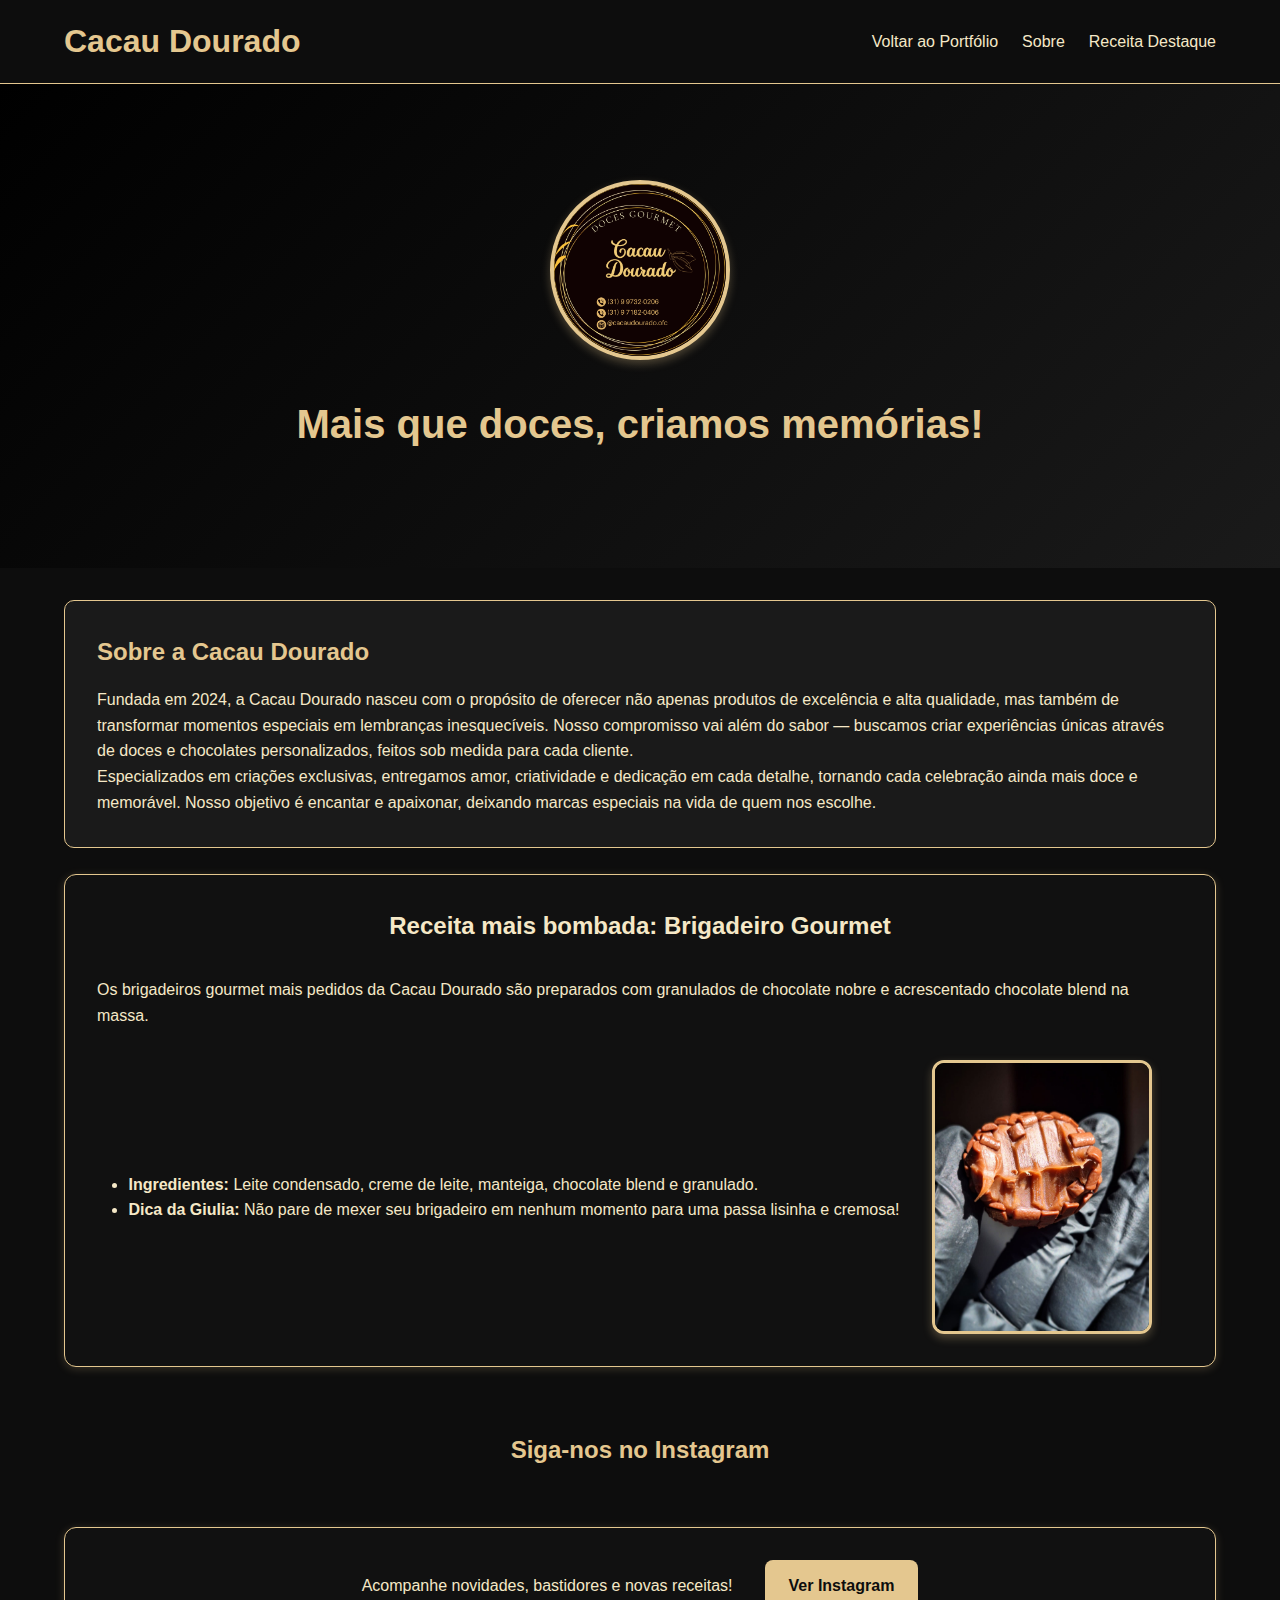
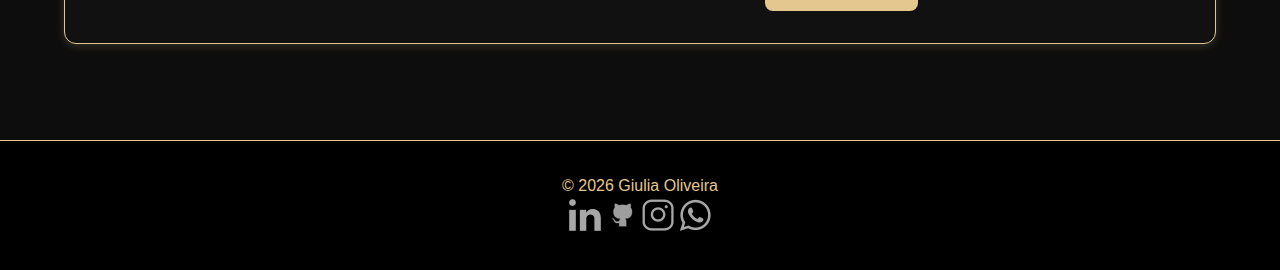
<file: cacau.html>
<!DOCTYPE html>
<html lang="pt-BR">
<head>
  <meta charset="UTF-8">
  <meta name="viewport" content="width=device-width, initial-scale=1.0">
  <title>Cacau Dourado - Doces Gourmet</title>
  <link rel="stylesheet" href="style.css">
</head>

<body>
  <header>
    <div class="container">
      <h1>Cacau Dourado</h1>
      <nav>
        <ul>
          <li><a href="index.html">Voltar ao Portfólio</a></li>
          <li><a href="#sobre">Sobre</a></li>
          <li><a href="#sobre">Receita Destaque</a></li>
        </ul>
      </nav>
    </div>
  </header>

  <main>

    <section id="hero">
      <img src="imagens/logo.png" alt="Foto logo cacau dourado" class="foto-perfil">
      <h2>Mais que doces, criamos memórias!</h2>
    
    </section>

    <section id="sobre" class="container">
      <h2>Sobre a Cacau Dourado</h2>
      <p>Fundada em 2024, a Cacau Dourado nasceu com o propósito de oferecer não apenas produtos de excelência e alta qualidade, mas também de transformar momentos especiais em lembranças inesquecíveis.
         Nosso compromisso vai além do sabor — buscamos criar experiências únicas através de doces e chocolates personalizados, feitos sob medida para cada cliente.</p>

        <p>Especializados em criações exclusivas, entregamos amor, criatividade e dedicação em cada detalhe, tornando cada celebração ainda mais doce e memorável. 
          Nosso objetivo é encantar e apaixonar, deixando marcas especiais na vida de quem nos escolhe.</p>
    </section>
<br>  
    <section id="projetoS" class="container">
      
      <div class="projeto-box">
        <h2>Receita mais bombada: Brigadeiro Gourmet</h2>
      <p>Os brigadeiros gourmet mais pedidos da Cacau Dourado são preparados com granulados de chocolate nobre e acrescentado chocolate blend na massa.</p>
      <ul>
        <li><strong>Ingredientes:</strong> Leite condensado, creme de leite, manteiga, chocolate blend e granulado.</li>
        <li><strong>Dica da Giulia:</strong> Não pare de mexer seu brigadeiro em nenhum momento para uma passa lisinha e cremosa!</li>
      </ul>
      <img src="imagens/DOCE.jpg" alt="Brigadeiro" class="imagem-projeto">
      </div>
    </section>

    <section id="projetos" class="container">
      <h2>Siga-nos no Instagram</h2><br>
      <div class="projeto-box">      
      <p>Acompanhe novidades, bastidores e novas receitas!</p>
      <a href="https://www.instagram.com/p/DIrH5q9s3Jz/?igsh=MXN3MHlwc290dTg2eg==" target="_blank" class="botao-git">Ver Instagram</a>
    </div>
    </section>

  </main>

 <footer>
    <p>© <span id="ano"></span> Giulia Oliveira</p>
    <p>
      <div class="social-icons">
  <a href="https://www.linkedin.com/in/giuliamariaandradeoliveira/" target="_blank">
    <img src="imagens/linkedin.png" alt="LinkedIn" class="icon-rede">
  </a>
  <a href="https://github.com/GiuliaMaria" target="_blank">
    <img src="imagens/github.png" alt="GitHub" class="icon-rede">
  </a>
  <a href="https://www.instagram.com/p/DIrH5q9s3Jz/?igsh=MXN3MHlwc290dTg2eg==" target="_blank">
    <img src="imagens/instagram.png" alt="Instagram" class="icon-rede">
  </a>
  <a href="https://wa.me/5531971820406" target="_blank">
    <img src="imagens/wpp.png" alt="WhatsApp" class="icon-rede">
  </a>

  <script src="script.js"></script>
</body>
</html>
</file>
<file: style.css>
/* ================================
   ESTILOS GERAIS
================================ */
* {
  margin: 0;
  padding: 0;
  box-sizing: border-box;
}

html {
  scroll-behavior: smooth;
}

body {
  font-family: "Segoe UI", Arial, sans-serif;
  line-height: 1.6;
  color: #f5e8c7; 
  background-color: #0d0d0d;
}

/* ================================
   VARIÁVEIS DE COR
================================ */
:root {
  --dourado: #e4c78f;
  --dourado-claro: #f5e8c7;
  --preto: #0d0d0d;
}

/* ================================
   LINK DE ACESSIBILIDADE
================================ */
.skip-link {
  position: absolute;
  top: -40px;
  left: 0;
  background: var(--dourado);
  color: var(--preto);
  padding: 8px;
  z-index: 100;
  transition: top 0.3s;
  border-radius: 4px;
}
.skip-link:focus {
  top: 0;
}

/* ================================
   CONTAINER PADRÃO
================================ */
.container {
  width: 90%;
  max-width: 1200px;
  margin: 0 auto;
}

/* ================================
   CABEÇALHO
================================ */
header {
  background: var(--preto);
  color: var(--dourado);
  padding: 1rem 0;
  border-bottom: 1px solid var(--dourado);
}

header > .container {
  display: flex;
  justify-content: space-between;
  align-items: center;
  flex-wrap: wrap;
}

#logo {
  font-size: 1.6rem;
  color: var(--dourado);
  font-weight: bold;
}

nav ul {
  list-style: none;
  display: flex;
  gap: 1.5rem;
}

nav a {
  color: var(--dourado-claro);
  text-decoration: none;
  transition: 0.3s;
}

nav a:hover {
  color: #fff;
}

/* ================================
   SEÇÃO HERO
================================ */
#hero {
  text-align: center;
  background: linear-gradient(135deg, #000000, #1a1a1a);
  color: var(--dourado-claro);
  padding: 6rem 2rem;
}

#hero h2 {
  font-size: 2.5rem;
  margin-bottom: 1rem;
  color: var(--dourado);
}

.foto-perfil {
  width: 180px;
  height: 180px;
  border-radius: 50%;
  object-fit: cover;
  border: 4px solid var(--dourado);
  box-shadow: 0 4px 10px rgba(228,199,143,0.3);
  margin-bottom: 1.5rem;
}

/* ================================
   SEÇÃO SOBRE
================================ */
#sobre {
  background: #1a1a1a;
  border: 1px solid var(--dourado);
  border-radius: 10px;
  padding: 2rem;
  margin-top: 2rem;
}

#sobre h2 {
  color: var(--dourado);
  margin-bottom: 1rem;
}

#sobre ul {
  list-style: square inside;
  margin-top: 1rem;
}

/* ================================
   SEÇÃO PROJETOS
================================ */
#projetos {
  padding: 4rem 0;
}

#projetos h2 {
  text-align: center;
  color: var(--dourado);
  margin-bottom: 2rem;
}

.projeto-box {
  display: flex;
  flex-wrap: wrap;
  align-items: center;
  justify-content: center;
  gap: 2rem;
  background: #111;
  border: 1px solid var(--dourado);
  border-radius: 12px;
  box-shadow: 0 2px 10px rgba(228,199,143,0.2);
  padding: 2rem;
}

.projeto-texto {
  max-width: 500px;
}

.projeto-texto h3 {
  color: var(--dourado);
  margin-bottom: 1rem;
}

.projeto-texto p {
  margin-bottom: 1.5rem;
}

.imagem-projeto {
  max-width: 220px;
  border-radius: 12px;
  border: 3px solid var(--dourado);
  box-shadow: 0 4px 10px rgba(228,199,143,0.3);
  transition: transform 0.3s ease;
}

.imagem-projeto:hover {
  transform: scale(1.05);
}

.botao-git {
  display: inline-block;
  background: var(--dourado);
  color: var(--preto);
  padding: 0.8rem 1.5rem;
  border-radius: 8px;
  text-decoration: none;
  font-weight: bold;
  transition: 0.3s;
}

.botao-git:hover {
  background: #f5e8c7;
  transform: scale(1.05);
}

/* ================================
   SEÇÃO CONTATO
================================ */
#contato {
  background: #1a1a1a;
  border: 1px solid var(--dourado);
  border-radius: 10px;
  padding: 2rem;
  margin-top: 2rem;
}

#contato h2 {
  color: var(--dourado);
  margin-bottom: 1rem;
}

form {
  display: flex;
  flex-direction: column;
  gap: 1rem;
  max-width: 500px;
}

input,
textarea,
button {
  padding: 0.8rem;
  border-radius: 5px;
  border: 1px solid var(--dourado);
  background: #111;
  color: var(--dourado-claro);
  font-size: 1rem;
}

input:focus,
textarea:focus {
  outline: none;
  border-color: #fff;
  box-shadow: 0 0 6px rgba(228,199,143,0.5);
}

button {
  background: var(--dourado);
  color: var(--preto);
  font-weight: bold;
  cursor: pointer;
  transition: 0.3s;
}

button:hover {
  background: #f5e8c7;
  transform: scale(1.05);
}

/* ================================
   RODAPÉ
================================ */
footer {
  background: #000;
  color: var(--dourado);
  text-align: center;
  padding: 2rem 1rem;
  margin-top: 2rem;
  border-top: 1px solid var(--dourado);
}

footer a {
  color: var(--dourado-claro);
  text-decoration: none;
}

footer a:hover {
  text-decoration: underline;
}

/* ================================
   RESPONSIVIDADE
================================ */
@media (max-width: 768px) {
  .projeto-box {
    flex-direction: column;
    text-align: center;
  }
  header > .container {
    flex-direction: column;
    gap: 1rem;
  }
  nav ul {
    flex-direction: column;
    gap: 0.5rem;
  }
}
</file>
